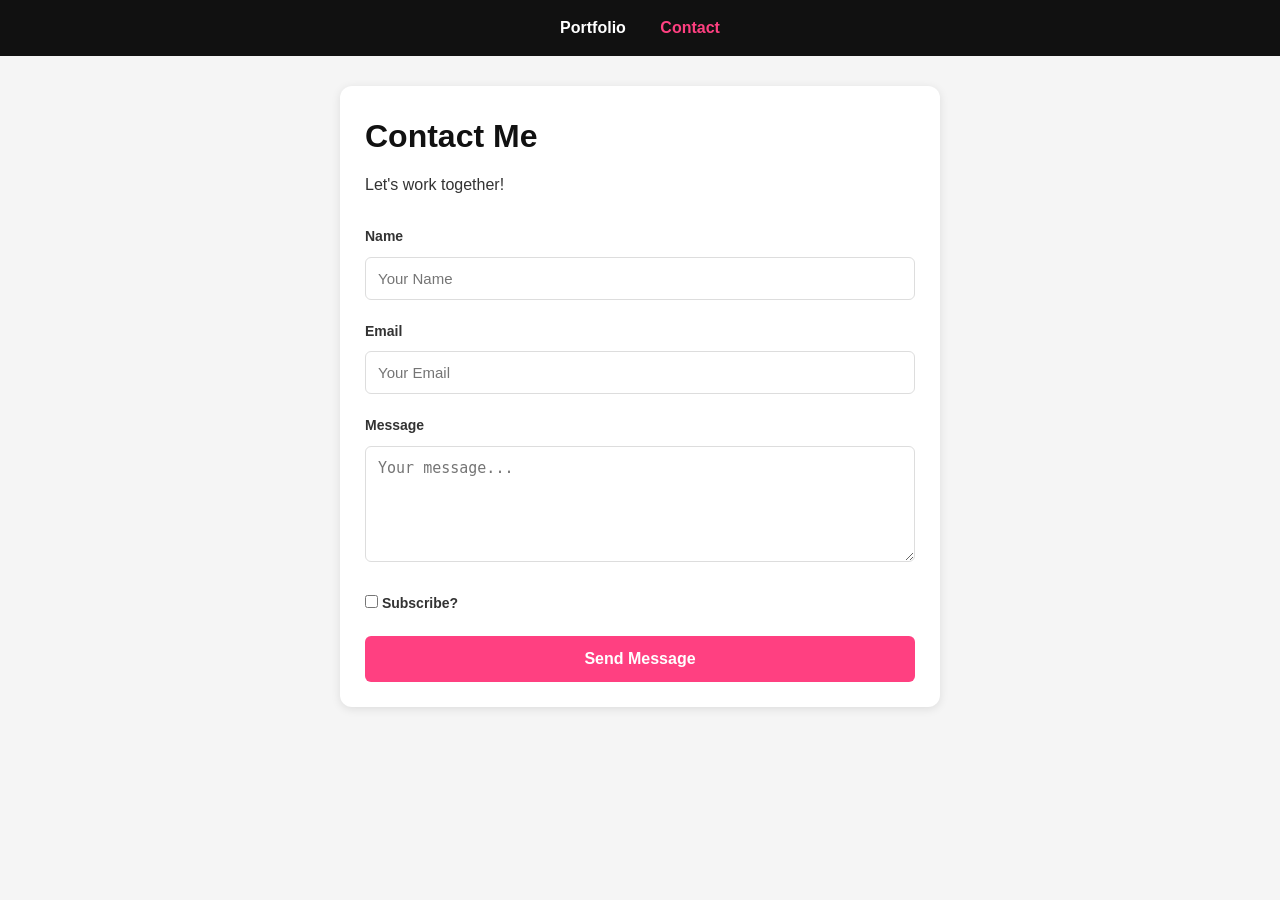
<file: contact.html>
<!DOCTYPE html>

<html lang="en">
<head>
<meta charset="utf-8">
<meta name="viewport" content="width=device-width, initial-scale=1.0">
<title>Contact - Vaseekaran</title>
<link rel="stylesheet" href="contact.css">
</head>
<body>

<nav>
  <a href="portfolio.html">Portfolio</a>
  <a href="contact.html" class="active">Contact</a>
</nav>

<div class="container">
  <h1>Contact Me</h1>
  <p>Let's work together!</p>
  <br>

  <form>
    <label>Name</label>
    <input type="text" placeholder="Your Name" required>

    <label>Email</label>
    <input type="email" placeholder="Your Email" required>

    <label>Message</label>
    <textarea rows="5" placeholder="Your message..." required></textarea>

    <label><input type="checkbox" style="width:auto;"> Subscribe?</label>

    <button type="submit">Send Message</button>
  </form>
</div>

</body>
</html>
</file>
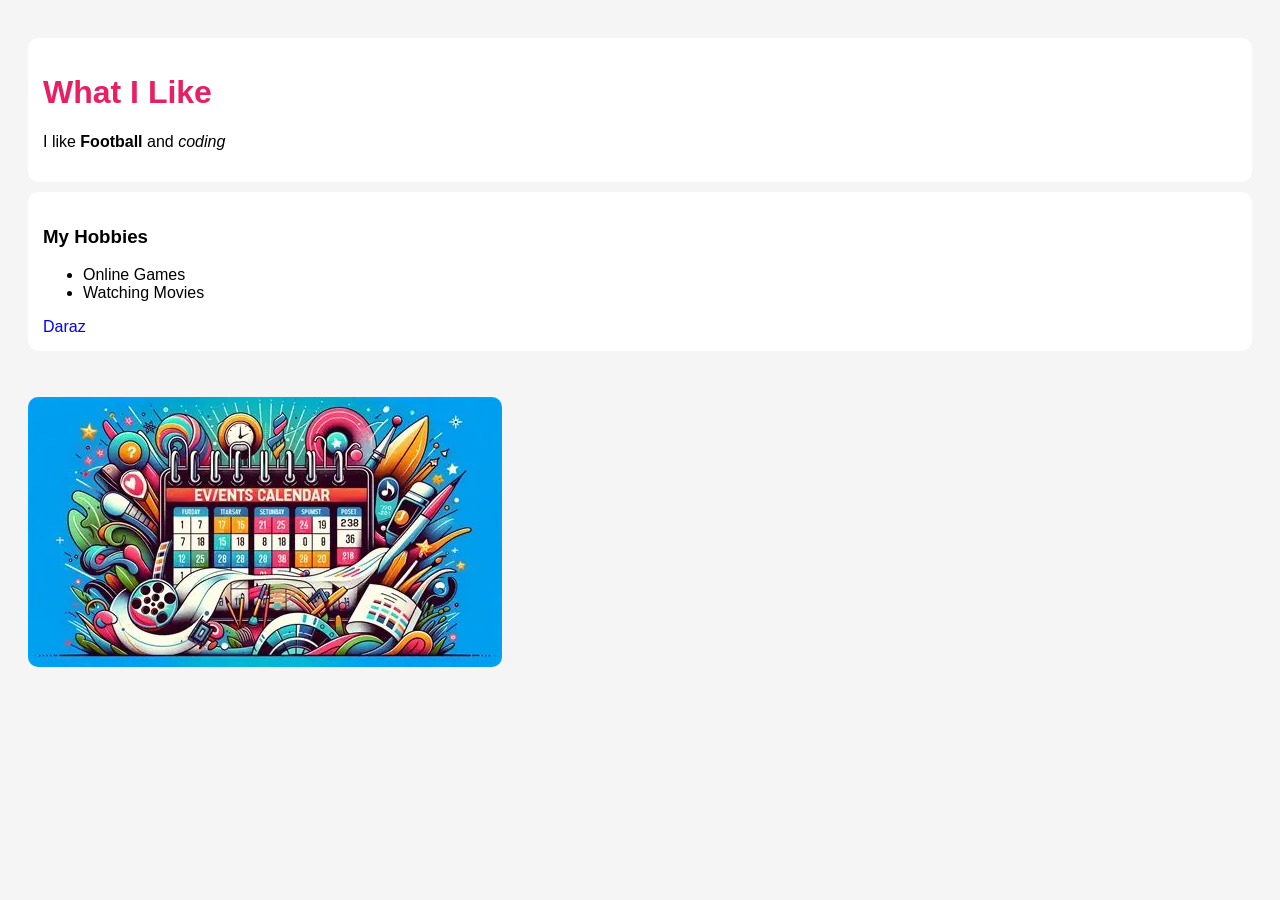
<file: Inx1.html>
<!DOCTYPE html>
<html>
<head>
  <title>i am learn in html</title>
  <style>
    body { font-family: Arial; padding: 20px; background: #f5f5f5; }
    div { background: white; padding: 15px; margin: 10px 0; border-radius: 10px; }
    h1 { color: #e91e63; }
    a { color: blue; text-decoration: none; }
    img { border-radius: 10px; }
  </style>
</head>
  
<body>
  <div>
  <h1>What I Like</h1>
  <p>I like <b>Football</b> and <i>coding</i>
  </p>
 </div>
   
  <div>
  <h3>My Hobbies</h3>
    <ul>
      <li>Online Games</li>
      <li>Watching Movies</li>
    </ul>
  <a href="https://www.daraz.lk/web/">Daraz</a>
</div>
    <br><br>
  <img src="OIP.webp">
</body>
  
</html>
</file>
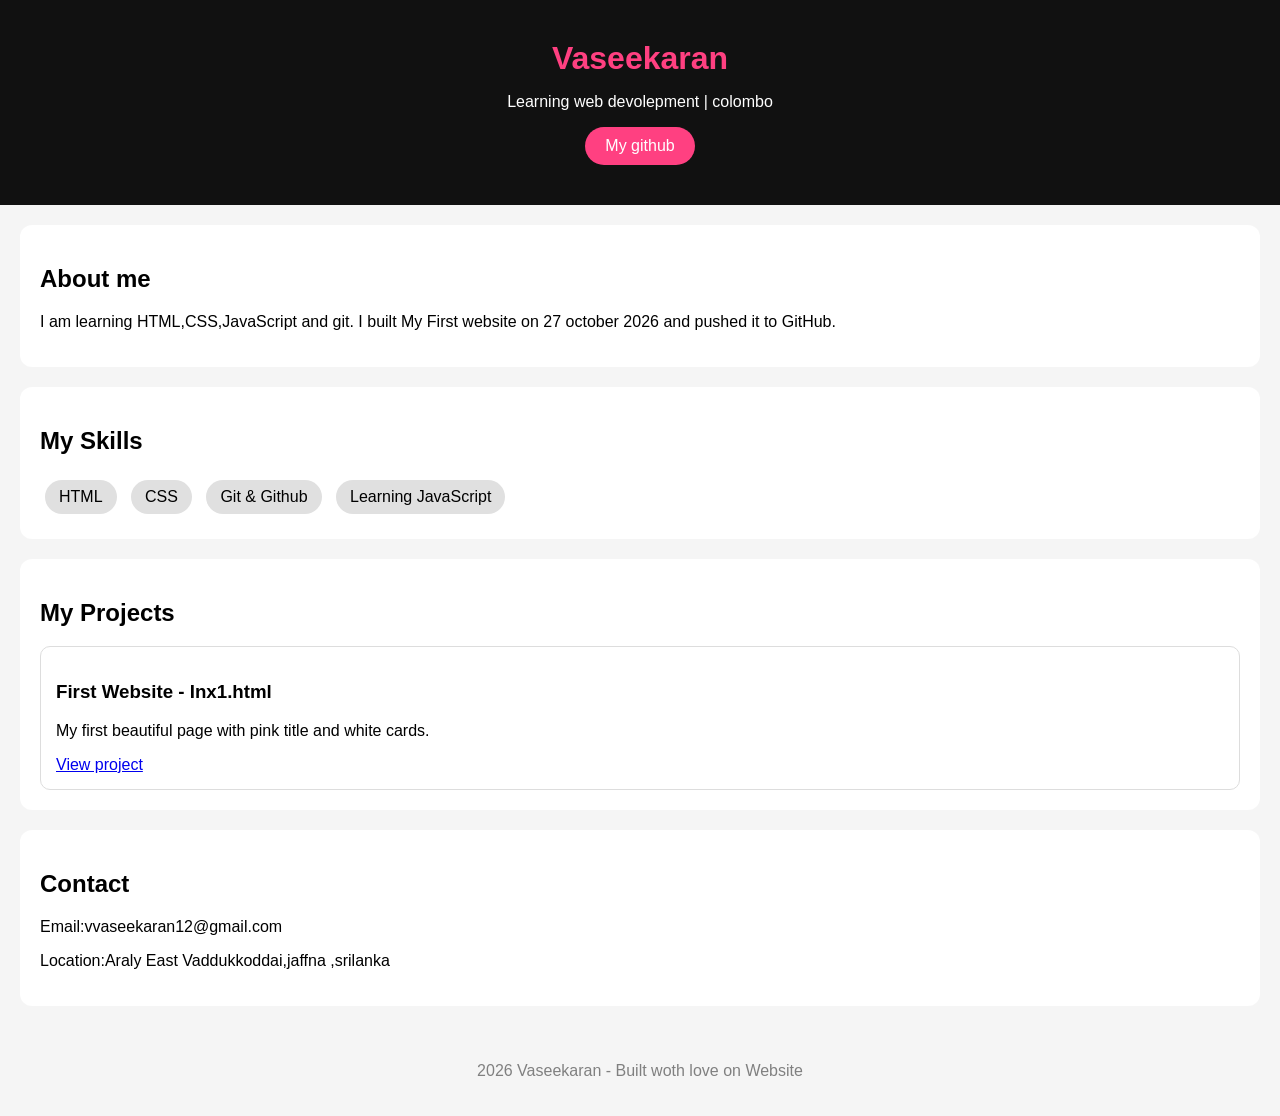
<file: portfolio.html>
<!DOCTYPE html>
<html>

  <head>
    <title>Portpolio</title>
     <style>
        body { margin:0; font-family: Arial; background:#f5f5f5; }
        header { background:#111; color:white; padding:40px 20px; text-align:center; }
        header h1 { margin:0; color:#ff4081; }
        section { background:white; margin:20px; padding:20px; border-radius:12px; }
        .skill { display:inline-block; background:#e0e0e0; padding:8px 14px; border-radius:20px; margin:5px; }
        .project { border:1px solid #ddd; padding:15px; border-radius:10px; margin-top:10px; }
        a.btn { display:inline-block; background:#ff4081; color:white; padding:10px 20px; border-radius:20px; text-decoration:none; }
        footer { text-align:center; padding:20px; color:gray; }
     </style>
  </head>

  <body>
    <header>
      <h1>
        Vaseekaran
      </h1>
      <p>
        Learning web devolepment | colombo
      </p>
      <a class="btn" href="https://github.com/vvaseekaran12-cmd/Vmc.git">My github</a>
    </header>

   <section>
     <h1>
       About me
     </h1>
     <p>I am learning HTML,CSS,JavaScript and git. I built My First website on 27 october 2026 and pushed it to GitHub.
     </p>
   </section> 

    
    <section>
      <h2>
        My Skills
      </h2>
      <span class="skill">HTML</span>
      <span class="skill">CSS</span>
      <span class="skill">Git & Github</span>
      <span class="skill">Learning JavaScript</span>
    </section>

    <section>
      <h2>My Projects</h2>
      <div class="project">
        <h3>First Website - Inx1.html</h3>
        <p>My first beautiful page with pink title and white cards.</p>
        <a href="Inx1.html">View project</a>
      </div>
      
    </section>

    <section>

      <h2>Contact</h2>
      <p>Email:vvaseekaran12@gmail.com</p>
      <p>Location:Araly East Vaddukkoddai,jaffna ,srilanka</p>
    </section>


    <footer>
      <p>2026 Vaseekaran - Built woth love on Website </p>
    </footer>
    
  </body>



  
  
</html>
</file>
<file: contact.css>
/* contact.css - Vmc contact */

/* style.css - Vmc Portfolio */
* { 
  margin:0; 
  padding:0; 
  box-sizing:border-box; 
}

body { 
  font-family: Arial, sans-serif; 
  background:#f5f5f5; 
  color:#333; 
  line-height:1.6;
}

nav {
  background:#111;
  padding:15px;
  text-align:center;
  position:sticky; 
  top:0;
}

nav a {
  color:white;
  margin:0 15px;
  text-decoration:none;
  font-weight:bold;
  font-size:16px;
}

nav a:hover, nav a.active { 
  color:#ff4081; 
}

.container {
  max-width:600px;
  margin:30px auto;
  background:white;
  padding:25px;
  border-radius:12px;
  box-shadow:0 2px 10px rgba(0,0,0,0.1);
}

h1 { 
  margin-bottom:10px; 
  color:#111;
}

label {
  font-weight:bold;
  font-size:14px;
}

input, textarea {
  width:100%;
  padding:12px;
  margin:8px 0 18px 0;
  border:1px solid #ddd;
  border-radius:6px;
  font-size:15px;
}

button {
  background:#ff4081;
  color:white;
  padding:14px;
  border:none;
  border-radius:6px;
  cursor:pointer;
  width:100%;
  font-size:16px;
  font-weight:bold;
  margin-top:10px;
}

button:hover { 
  background:#e03570; 
}
</file>
